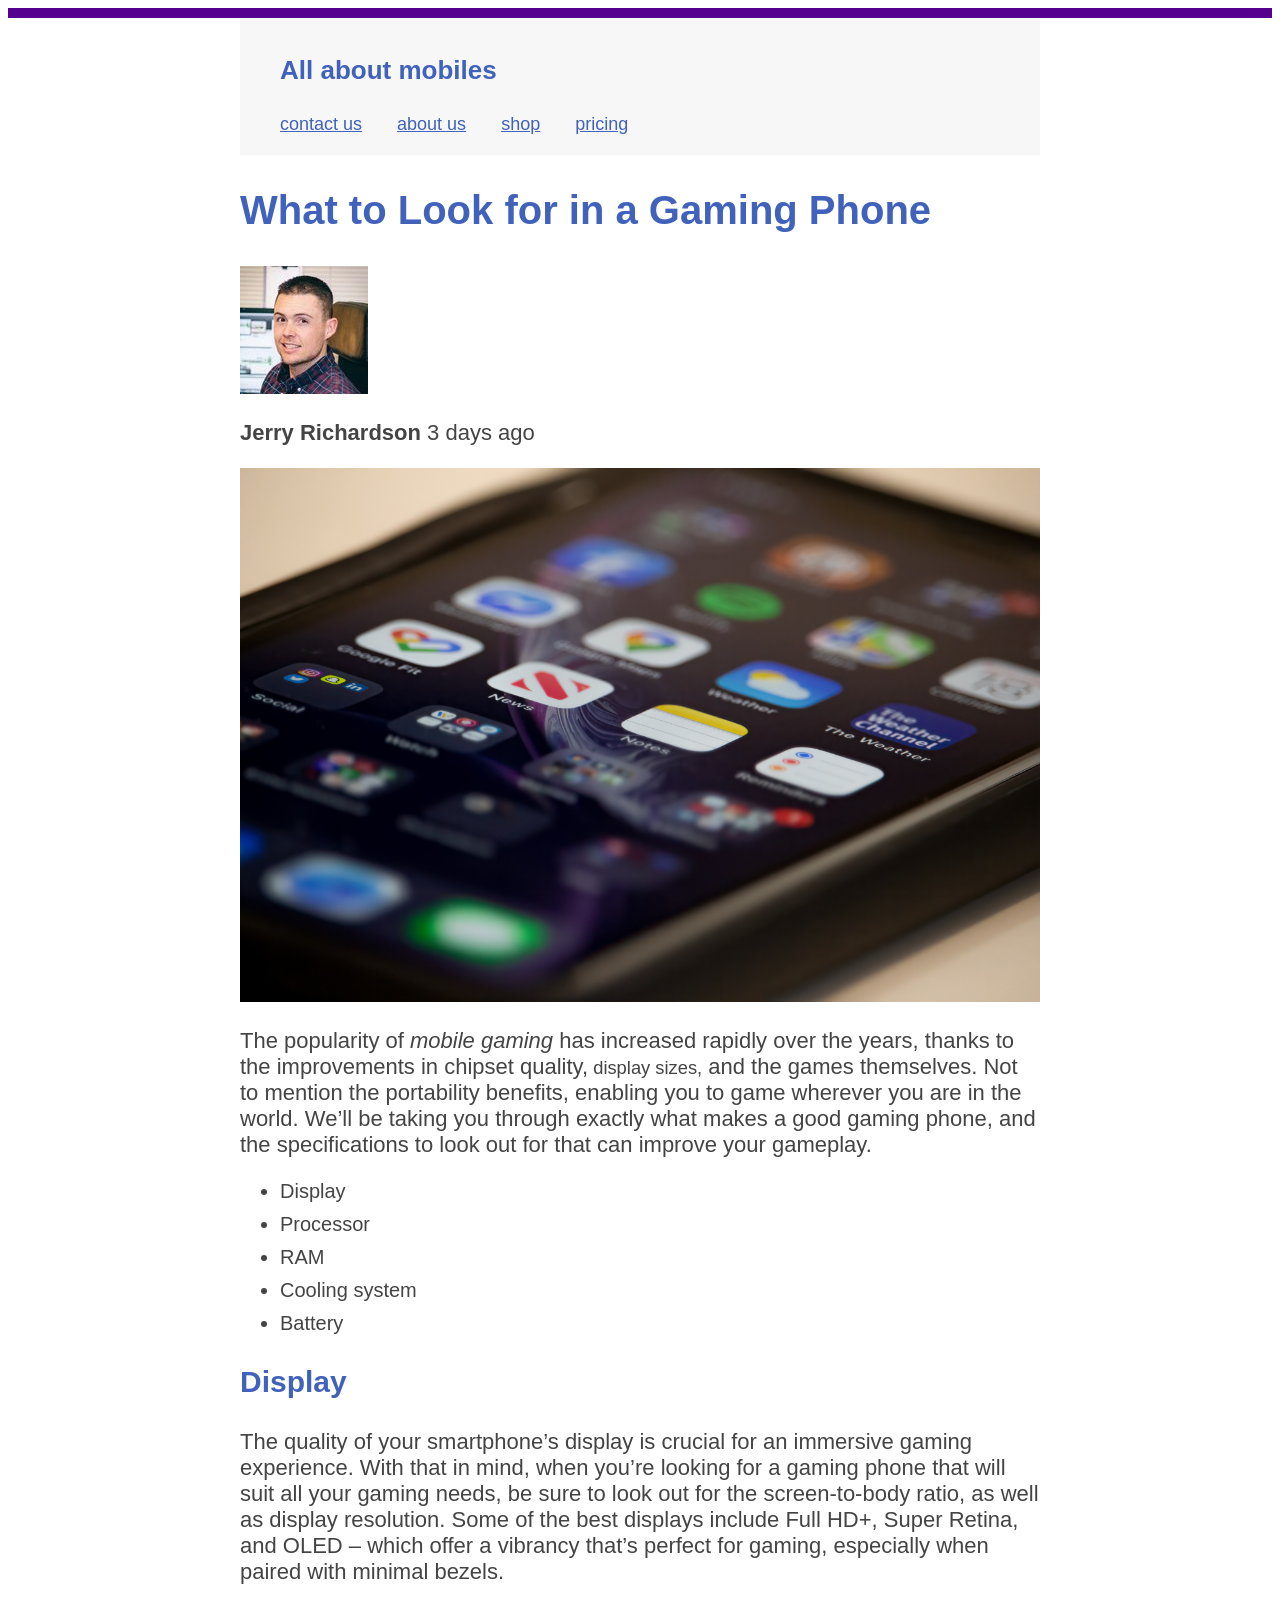
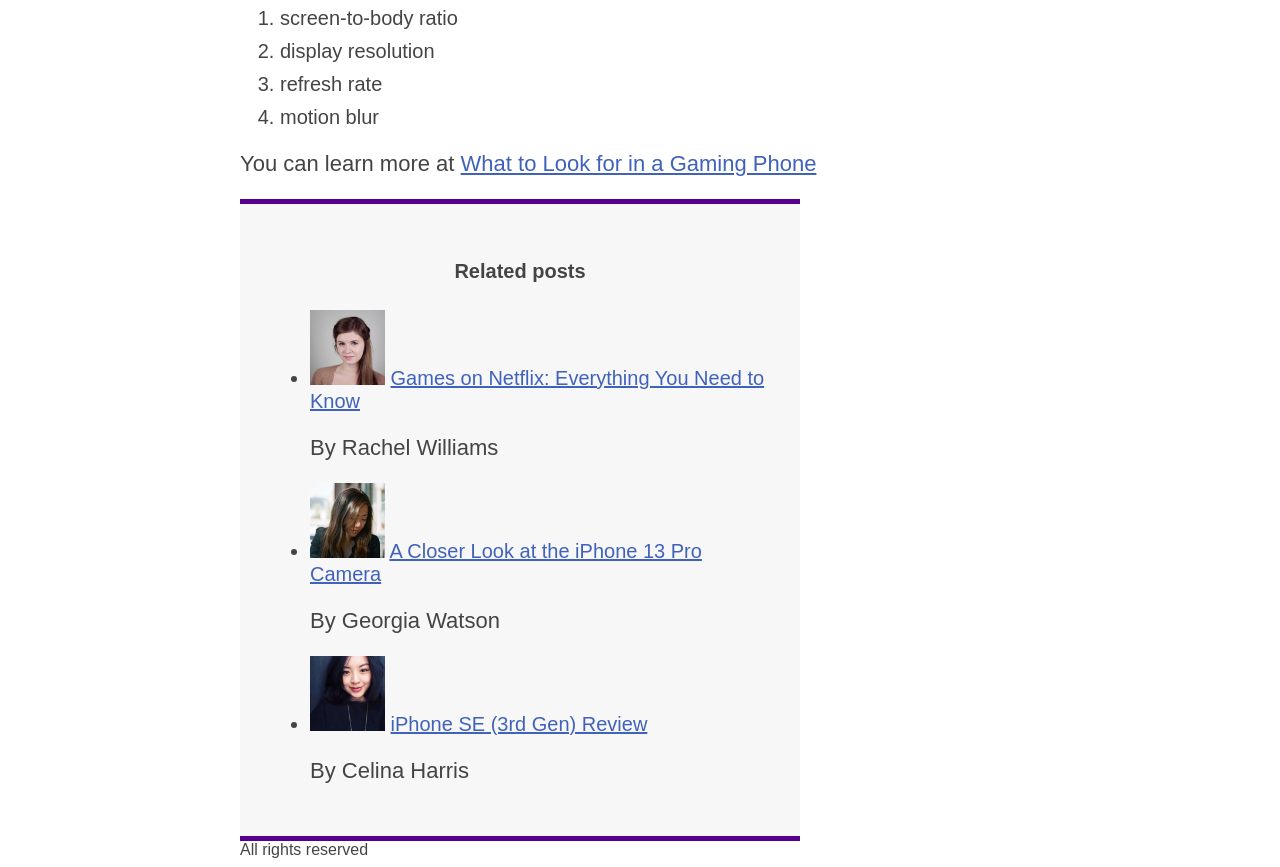
<file: index.html>
<!DOCTYPE html>
<html lang="en">
  <head>
    <meta charset="UTF-8" />
    <meta http-equiv="X-UA-Compatible" content="IE=edge" />
    <meta name="viewport" content="width=device-width, initial-scale=1.0" />
    <title>Moblog</title>
    <link rel="shortcut icon" href="favicon (1).ico" type="image/x-icon">
    <link rel="stylesheet" href="style.css">
  </head>
  <body>
    <div class="container">
    <header class="page_header">
      <h1>All about mobiles</h1>

      <nav>
        <a href="contact.html" target="_blank"> contact us </a>
        <a href="#"> about us </a>
        <a href="#"> shop </a>
        <a href="#"> pricing </a>
      </nav>
    </header>
    <article>
      <header>
        <h2>What to Look for in a Gaming Phone</h2>
        <img src="img/jerry.jpg" alt="jerry" />
        <p><b>Jerry Richardson</b> 3 days ago</p>
        <img src="img/mobile.jpg" alt="mobile" class="post_img" />
      </header>
      <p id="paragh">
        The popularity of <i>mobile gaming</i> has increased rapidly over the
        years, thanks to the improvements in chipset quality,<small>
          display sizes,</small
        >
        and the games themselves. Not to mention the portability benefits,
        enabling you to game wherever you are in the world. We’ll be taking you
        through exactly what makes a good gaming phone, and the specifications
        to look out for that can improve your gameplay.
      </p>
      <ul>
        <li>Display</li>
        <li class="pros_list">Processor</li>
        <li>RAM</li>
        <li>Cooling system</li>
        <li>Battery</li>
      </ul>
      <h3>Display</h3>
      <p class="largefont">
        The quality of your smartphone’s display is crucial for an immersive
        gaming experience. With that in mind, when you’re looking for a gaming
        phone that will suit all your gaming needs, be sure to look out for the
        screen-to-body ratio, as well as display resolution. Some of the best
        displays include Full HD+, Super Retina, and OLED – which offer a
        vibrancy that’s perfect for gaming, especially when paired with minimal
        bezels.
      </p>
      <ol>
        <li>screen-to-body ratio</li>
        <li>display resolution</li>
        <li>refresh rate</li>
        <li>motion blur</li>
      </ol>
      <p class="greentext largefont">
        You can learn more at
        <a
          href="https://www.mobiles.co.uk/blog/what-to-look-for-in-a-gaming-phone/"
        >
          What to Look for in a Gaming Phone</a
        >
      </p>
    </article>
    <aside>
      <h4>Related posts</h4>
      <ul>
        <li>
          <img
            src="img\rachel.jpg"
            alt="rachel williams"
            width="75"
            height="75"
          />
          <a href="#">Games on Netflix: Everything You Need to Know</a>
          <p>By Rachel Williams</p>
        </li>
        <li>
          <img
            src="img\georgia.jpg"
            alt="georgia waston"
            width="75"
            height="75"
          />
          <a href="#">A Closer Look at the iPhone 13 Pro Camera</a>
          <p>By Georgia Watson</p>
        </li>
        <li>
          <img
            src="img\celina.jpg"
            alt="celina harris"
            width="75"
            height="75"
          />
          <a href="#">iPhone SE (3rd Gen) Review</a>
          <p>By Celina Harris</p>
        </li>
      </ul>
    </aside>
    <footer>All rights reserved</footer>
  </div></body>
</html>
</file>
<file: style.css>
/*GLOBAL*/

*/*{
    color: coral;
}

h2{
    color: blueviolet;
}

#paragh{
    color: red;
}

.greentext{
    color: aqua;
}*/

/*.largefont{
    font-size: larger;
}

.largefont a{
    color: darkblue;
}*/

/*article p{
    color: brown;
}*/

/*article>p{
    color: brown;
}

.pros_list ~ li{
    color: red;
}

.pros_list + li{
    color: green;
}*/

/*.greentext , .largefont{
    border: 1px solid red;
}

.greentext.largefont{
    border: 1px solid red;
}*/

/*nav a{
    color:black ;
}

nav a:hover{
    color: blue;
}*/

/*nav a:active{
    color:orange;
}*/

/*nav a:visited{
    color: yellowgreen;
}*/

* {
    font-family: "poppins",
    sans-serif ;
    color: #444
}

h1,
h2,
h3,
a{
    color: #4062bb;
}

a:hover,
a:visited{
    color:#55008e ;
}

h1{
    font-size: 26px;
}

h2{
    font-size: 40px;
}

h3{
    font-size: 30px;
}

h4{
    font-size: 20px;
}

nav{
    font-size: 18px;
}

p{
    font-size: 22px;
}

li{
    font-size: 20px;
}

footer{
    font-size: 16px;
}

/*CONTAINER*/

.container{
    width: 800px;
    margin: auto;
}

.post_img{
    width: 100%;
}

.page_header{
    background-color: #f7f7f7;
    padding: 20px 40px;
}

nav a{
    margin-right: 30px;
    margin-top: 10px;
    display: inline-block;
}

aside{
    background-color: #f7f7f7;
    padding: 30px;
    width: 500px;
    border-top: 5px solid #55008e;
    border-bottom: 5px solid #55008e;
}

li{
    font-size: 20px;
    margin-bottom: 10px;
}

h4{
    font-size: 20px;
    text-align: center;
}

li :first-child{
    font-weight: bold;
}
body{
    border-top: 10px solid #55008e;
}
</file>
